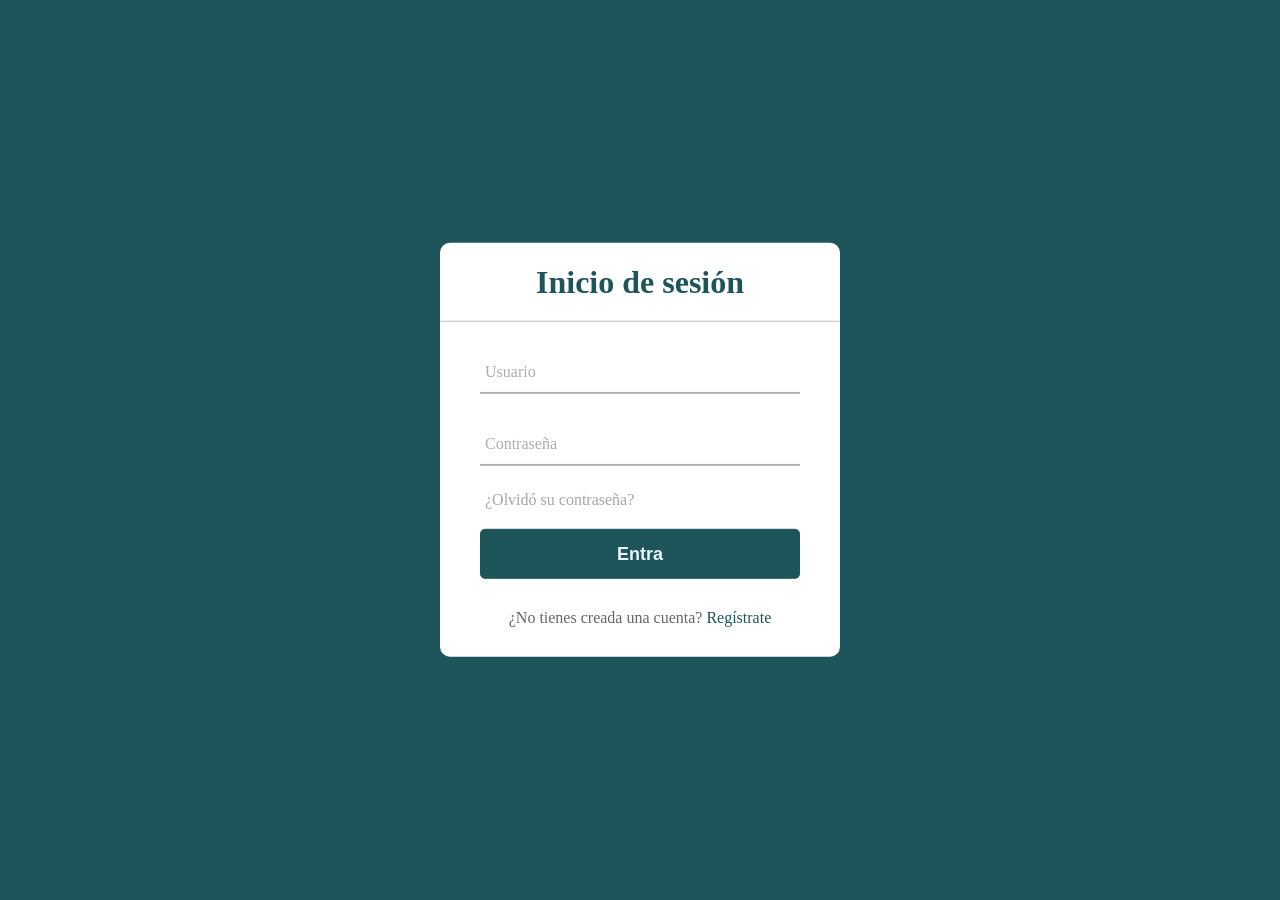
<file: login.html>
<!DOCTYPE html>
<html lang="en">
<head>
    <meta charset="UTF-8">
    <meta name="viewport" content="width=device-width, initial-scale=1.0">
    <title>Login</title>
    <link rel="stylesheet" href="styles/login.css">
</head>
<body>
    <div class="center">
        <h1>Inicio de sesión</h1>
        <form action="post">
            <div class="txt_field">
                <input type="text" required>
                <span></span>
                <label>Usuario</label>
            </div>
            <div class="txt_field">
                <input type="password" required>
                <span></span>
                <label>Contraseña</label>
            </div>
            <div class="pass">¿Olvidó su contraseña?</div>
            <input type="submit" value="Entra">
            <div class="signup_link">
                ¿No tienes creada una cuenta? <a href="register.html">Regístrate</a>
            </div>
        </form>
    </div>
</body>
</html>
</file>
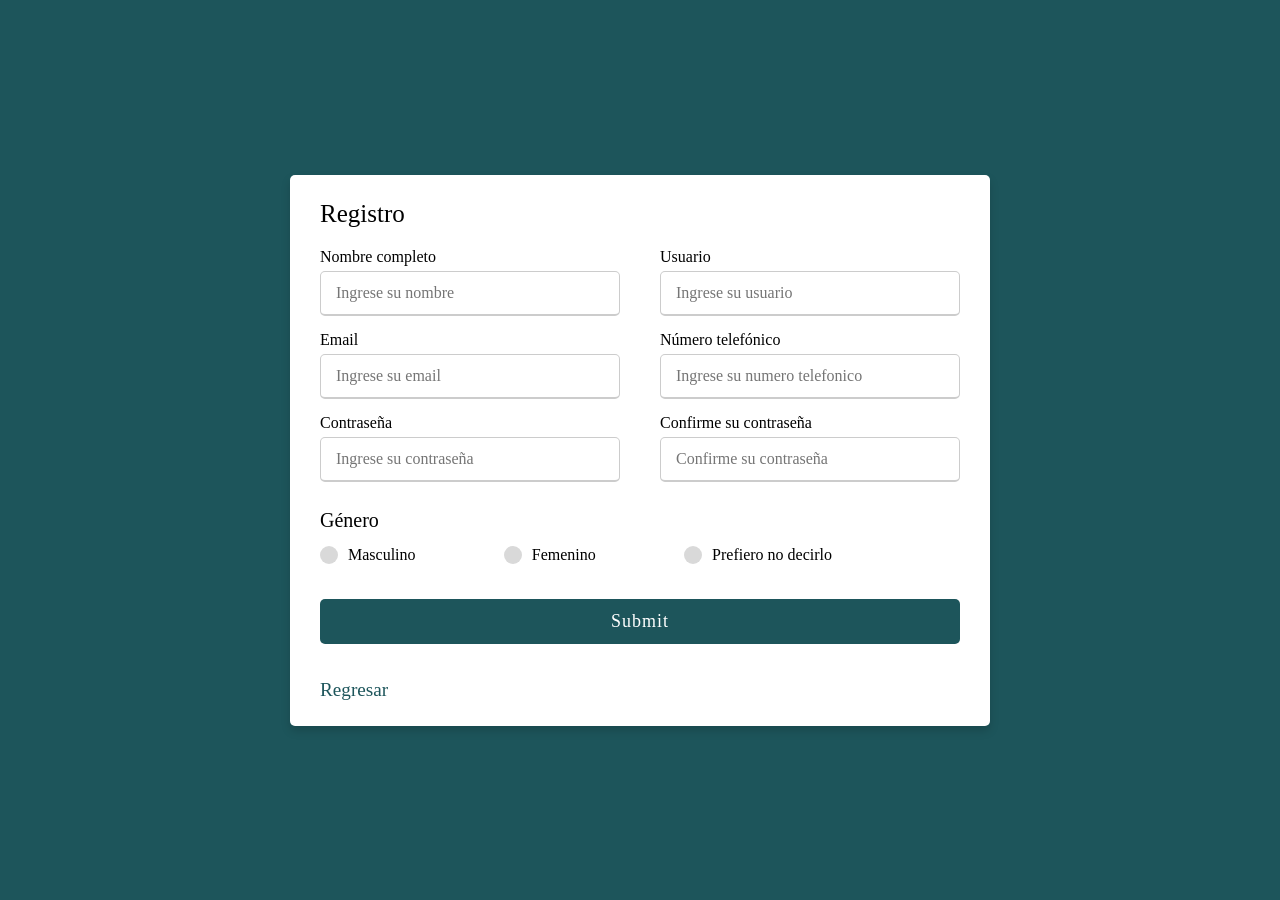
<file: register.html>
<!DOCTYPE html>
<!-- Created By CodingLab - www.codinglabweb.com -->
<html lang="en" dir="ltr">
  <head>
    <meta charset="UTF-8">
    <title>Registro</title>
	<link rel="stylesheet" href="styles/styles.css">
    <link rel="stylesheet" href="styles/register.css">
     <meta name="viewport" content="width=device-width, initial-scale=1.0">
   </head>
<body>
  <div class="container">
    <div class="title">Registro</div>
    <div class="content">
      <form action="#">
        <div class="user-details">
          <div class="input-box">
            <span class="details">Nombre completo</span>
            <input type="text" placeholder="Ingrese su nombre" required>
          </div>
          <div class="input-box">
            <span class="details">Usuario</span>
            <input type="text" placeholder="Ingrese su usuario" required>
          </div>
          <div class="input-box">
            <span class="details">Email</span>
            <input type="email" placeholder="Ingrese su email" required>
          </div>
          <div class="input-box">
            <span class="details">Número telefónico</span>
            <input type="text" placeholder="Ingrese su numero telefonico" required>
          </div>
          <div class="input-box">
            <span class="details">Contraseña</span>
            <input type="password" placeholder="Ingrese su contraseña" required>
          </div>
          <div class="input-box">
            <span class="details">Confirme su contraseña</span>
            <input type="password" placeholder="Confirme su contraseña" required>
          </div>
        </div>
        <div class="gender-details">
          <input type="radio" name="gender" id="dot-1">
          <input type="radio" name="gender" id="dot-2">
          <input type="radio" name="gender" id="dot-3">
          <span class="gender-title">Género</span>
          <div class="category">
            <label for="dot-1">
            <span class="dot one"></span>
            <span class="gender">Masculino</span>
          </label>
          <label for="dot-2">
            <span class="dot two"></span>
            <span class="gender">Femenino</span>
          </label>
          <label for="dot-3">
            <span class="dot three"></span>
            <span class="gender">Prefiero no decirlo</span>
            </label>
          </div>
        </div>
        <div class="button">
          <input type="submit">
        </div>
			<a class="backButton" href="landing.html">Regresar</a>
      </form>
    </div>
  </div>

</body>
</html>
</file>
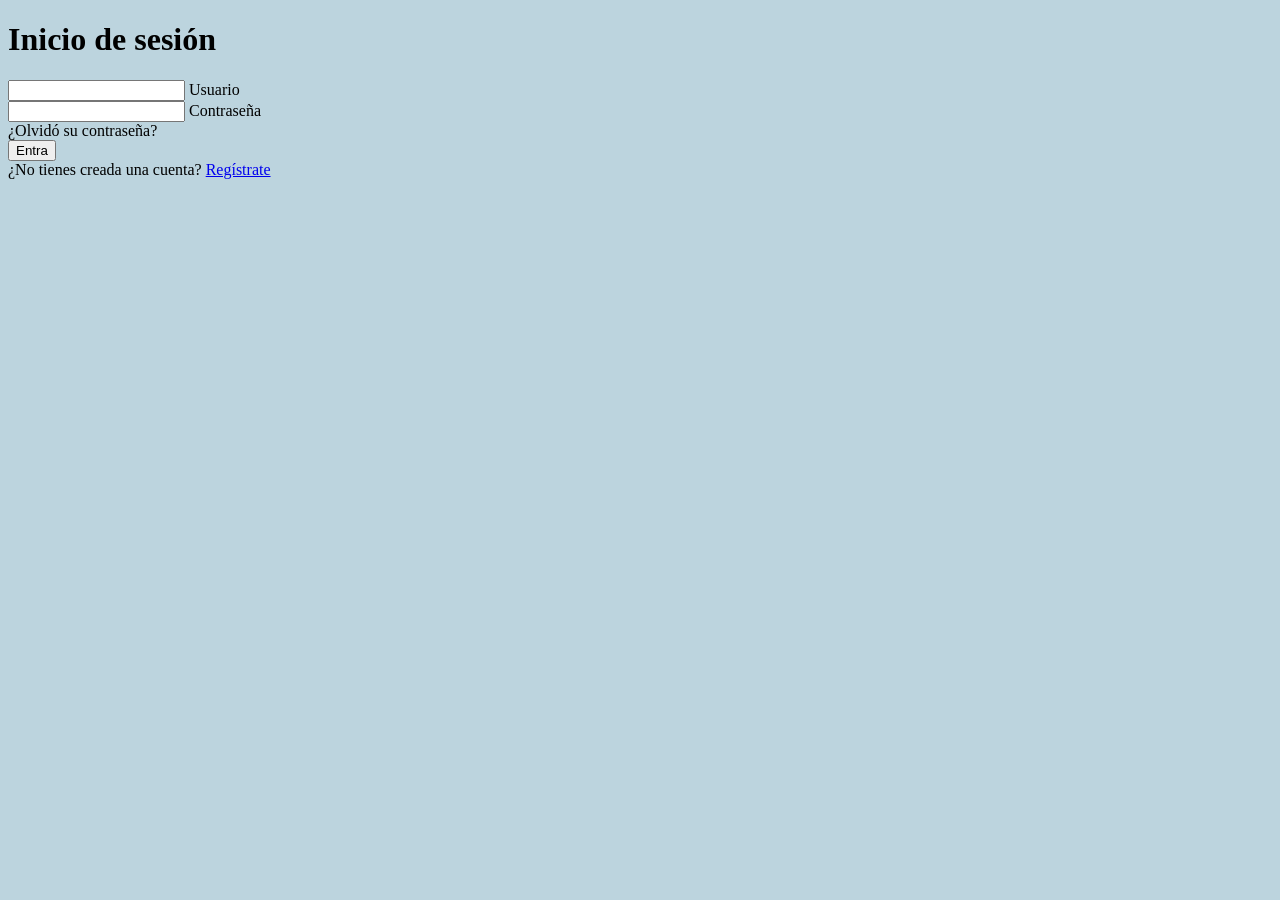
<file: views/login.html>
<!DOCTYPE html>
<html lang="en">
<head>
    <meta charset="UTF-8">
    <meta name="viewport" content="width=device-width, initial-scale=1.0">
    <title>Login</title>
    <link rel="stylesheet" href="/public/styles/login.css">
</head>
<body>
    <div class="center">
        <h1>Inicio de sesión</h1>
        <form action="post">
            <div class="txt_field">
                <input type="text" required>
                <span></span>
                <label>Usuario</label>
            </div>
            <div class="txt_field">
                <input type="password" required>
                <span></span>
                <label>Contraseña</label>
            </div>
            <div class="pass">¿Olvidó su contraseña?</div>
            <input type="submit" value="Entra">
            <div class="signup_link">
                ¿No tienes creada una cuenta? <a href="register.html">Regístrate</a>
            </div>
        </form>
    </div>
</body>
</html>
</file>
<file: styles/login.css>
body{
    margin: 0;
    padding: 0;
    font-family: Calibri;
    background-color: #1d555b;
    height: 100vh;
    overflow: hidden;
}

.center{
   position: absolute;
   top: 50%;
   left: 50%;
   transform: translate(-50%, -50%);
   width: 400px;
   background: white;
   border-radius: 10px; 
}

.center h1{
    color: #1d555b;
    text-align: center;
    padding: 0 0 20px 0;
    border-bottom: 1px solid silver;
}

.center form{
    padding: 0 40px;
    box-sizing: border-box;
}

form .txt_field{
    position: relative;
    border-bottom: 2px solid #adadad;
    margin: 30px 0;
}

.txt_field input{
    width: 100%;
    padding: 0 5px;
    height: 40px;
    font-size: 16px;
    border: none;
    outline: none;
}

.txt_field label{
    position: absolute;
    top: 50%;
    left: 5px;
    color: #adadad;
    transform: translateY(-50%);
    font-size: 16px;
    pointer-events: none;
    transition: .5s;
}

.txt_field span::before{
    content: '';
    position: absolute;
    top: 40px;
    left: 0;
    height: 0%;
    height: 2px;
    background: #1d555b;
    transition: .5s;
}

.txt_field input:focus ~ label,
.txt_field input:valid ~ label{
    top: -5px;
    color: #1d555b;
}

.txt_field input:focus ~ span::before,
.txt_field input:valid ~ span::before{
    width: 100%;
}

.pass{
    margin: -5px 0 20px 5px;
    color: #a6a6a6;
    cursor: pointer;
}

.pass:hover{
    text-decoration: underline;
}

input[type="submit"]{
    width: 100%;
    height: 50px;
    border: 1px solid;
    background: #1d555b;
    border-radius: 5px;
    font-size: 18px;
    color: #e9f4fb;
    font-weight: 700;
    cursor: pointer;
    outline: none;
}

input[type="submit"]{
    border-color: #1d555b;
    transition: .5s;
}

.signup_link{
    margin: 30px 0;
    text-align: center;
    font-size: 16px;
    color: #666666;
}

.signup_link a{
    color: #1d555b;
    text-decoration: none;
}

.signup_link a:hover{
    text-decoration: underline;
}
</file>
<file: styles/styles.css>
* {
	padding: 0;
	margin: 0;
    box-sizing: border-box;
    font-family: 'Barlow', sans-serif; /* Tipo de letra del footer */
}

body {
    background-color: #f2f2f2;
}

.LogoUVMForms {
    width: 90px;
}

header {
    background-color: #1d555b;
    border-bottom: 1px solid #ccc;
    padding: 0;
}

.header {
    display: flex;
    position: relative;
    align-items: center;
    z-index: 999; 
    justify-content: space-between;
    padding: 15px 40px 15px 40px;
    position: sticky;
    top: 0;
}
  
.logo {
    display: flex;
    text-decoration: none;   
    gap: 15px; 
    align-items: center;

}

.logo p {
    color: white;
    font-weight: 900;
    width: 100%;
    font-size: 25px ;
}
  
.logo img { 
    width: 70px;
    height: 70px;
}
  
.header-right {
    display: flex;
    align-items: center;
}
  
.header-right a {
    display: block;
    padding: 10px 20px;
    color: #ffffff;
    text-decoration: none;
    transition: 0.2s;
 
}

.header-right p {
    display: block;
    color: #88c426;
    transition: 0.2s;
    padding-left: 5px;

}
  
.header-right a:hover {
    transform: scale(1.1);
    color: #88c426
  
}

#profileIcon{
    font-size: 25px;
    color: #88c426;
}
</file>
<file: styles/register.css>
@import url('https://fonts.googleapis.com/css2?family=Poppins:wght@200;300;400;500;600;700&display=swap');
*{
  margin: 0;
  padding: 0;
  box-sizing: border-box;
  font-family: Calibri;
}
body{
  height: 100vh;
  display: flex;
  justify-content: center;
  align-items: center;
  padding: 10px;
  background-color: #1d555b;
}
.container{
  max-width: 700px;
  width: 100%;
  background-color: #fff;
  padding: 25px 30px;
  border-radius: 5px;
  box-shadow: 0 5px 10px #00000026;
}
.container .title{
  font-size: 25px;
  font-weight: 500;
  position: relative;
}

.content form .user-details{
  display: flex;
  flex-wrap: wrap;
  justify-content: space-between;
  margin: 20px 0 12px 0;
}
form .user-details .input-box{
  margin-bottom: 15px;
  width: calc(100% / 2 - 20px);
}
form .input-box span.details{
  display: block;
  font-weight: 500;
  margin-bottom: 5px;
}
.user-details .input-box input{
  height: 45px;
  width: 100%;
  outline: none;
  font-size: 16px;
  border-radius: 5px;
  padding-left: 15px;
  border: 1px solid #ccc;
  border-bottom-width: 2px;
  transition: all 0.3s ease;
}
.user-details .input-box input:focus,
.user-details .input-box input:valid{
  border-color: #88C426;
}
 form .gender-details .gender-title{
  font-size: 20px;
  font-weight: 500;
 }
 form .category{
   display: flex;
   width: 80%;
   margin: 14px 0 ;
   justify-content: space-between;
 }
 form .category label{
   display: flex;
   align-items: center;
   cursor: pointer;
 }
 form .category label .dot{
  height: 18px;
  width: 18px;
  border-radius: 50%;
  margin-right: 10px;
  background: #d9d9d9;
  border: 5px solid transparent;
  transition: all 0.3s ease;
}
 #dot-1:checked ~ .category label .one,
 #dot-2:checked ~ .category label .two,
 #dot-3:checked ~ .category label .three{
   background: #88C426;
   border-color: #d9d9d9;
 }
 form input[type="radio"]{
   display: none;
 }
 form .button{
   height: 45px;
   margin: 35px 0
 }
 form .button input{
   height: 100%;
   width: 100%;
   border-radius: 5px;
   border: none;
   color: #fff;
   font-size: 18px;
   font-weight: 500;
   letter-spacing: 1px;
   cursor: pointer;
   transition: all 0.3s ease; 
   background-color: #1d555b;
 }
 form .button input:hover{
  /* transform: scale(0.99); */
  background-color: #88C426;
  }
form .backButton {
  text-decoration: none;
  color: #1d555b;
  font-size: 1.2rem;
}
.backButton:hover {
  text-decoration: underline;
}
 @media(max-width: 584px){
 .container{
  max-width: 100%;
}
form .user-details .input-box{
    margin-bottom: 15px;
    width: 100%;
  }
  form .category{
    width: 100%;
  }
  .content form .user-details{
    max-height: 300px;
    overflow-y: scroll;
  }
  .user-details::-webkit-scrollbar{
    width: 5px;
  }
  }
  @media(max-width: 459px){
  .container .content .category{
    flex-direction: column;
  }
}
</file>
<file: public/styles/login.css>
body {
    background-color: #bcd4de
}

.form {
    margin-top: 2ch;
    height: 80ch;
    display: flex;
    align-items: center;
    justify-content: center;
    
}

#loginForm {
    background-color: #fff;
    width: 60ch;
    padding: 30px;
    border-radius: 5px;
    height: 60ch;
}

.form h2 {
    margin-bottom: 20px;
}

.content {
    display: flex;
    flex-direction: column;
    gap: 15px;
    margin-bottom: 20px;
}

.content input {
    border-radius: 5px;
    outline: none;
    border: 1px solid #c2c2c2;
    border-bottom-width: 2px;
    padding: 10px;
    height: 10ch;
}

.inputBox {
    display: flex;
    flex-direction: column;
    gap: 5px;
    height: 10ch

    
}

.form input:focus {
    border-color: #1d555b;
}

.button {
    text-align: center;
}

.submitButton {
    width: 100%;
    padding: 10px 0;
    border-radius: 5px;
    border: none;
    color: #fff;
    background-color: #1d555b;
    cursor: pointer;
    margin-top: 5ch;
    margin-bottom: 5ch;
    height: 10ch;
    
}

.forgotPass, .backButton {
    text-decoration: none;
}

.forgotPass:hover, .backButton:hover {
    text-decoration: underline;
}

.forgotPass {
    color: #a2a2a2;
}

.backButton {
    color: #1d555b;
}
</file>
